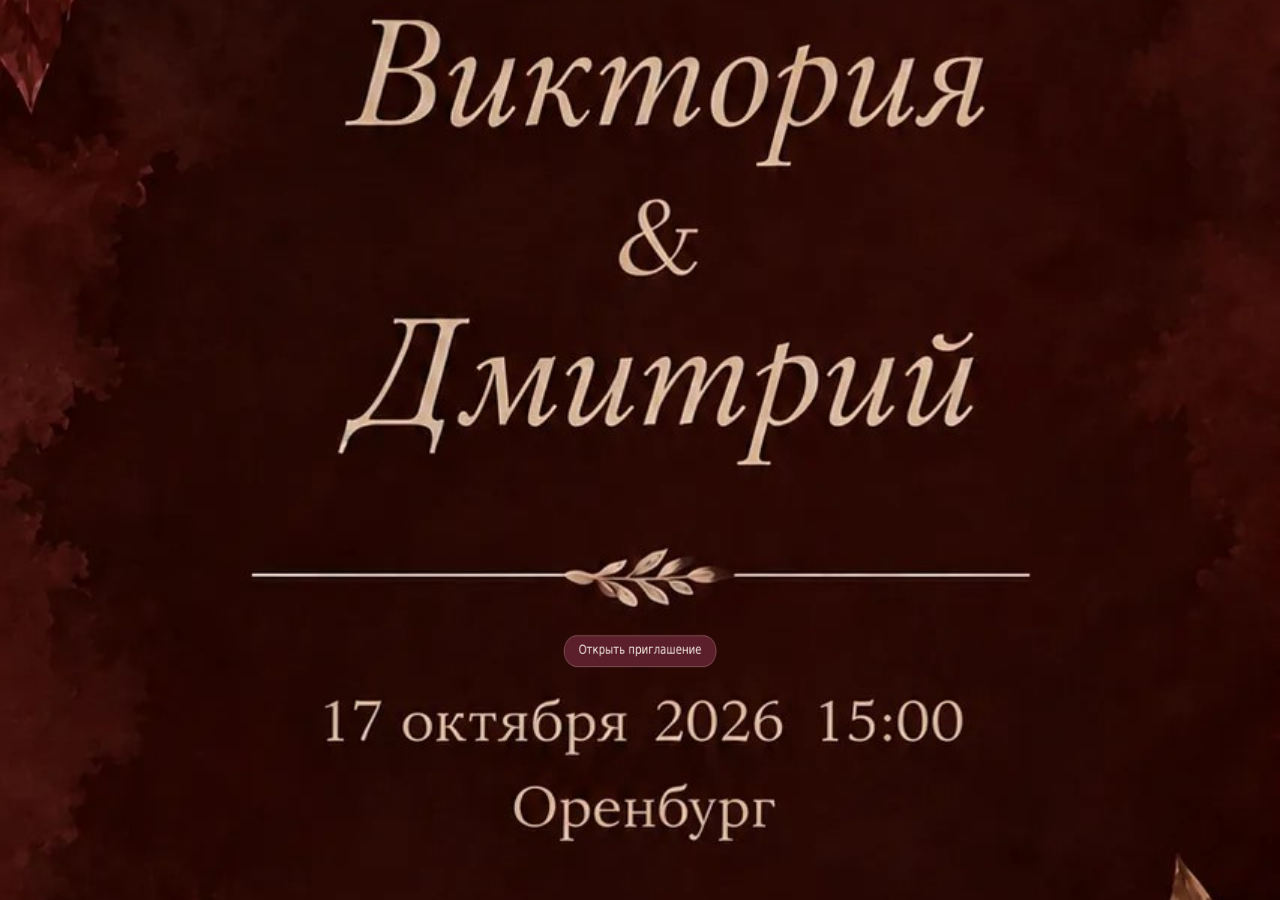
<file: index.html>
<!DOCTYPE html>
<html lang="ru">
<head>

<meta charset="UTF-8">
<meta name="viewport" content="width=device-width, initial-scale=1.0">

<title>Site</title>

<link rel="stylesheet" href="style.css">

</head>

<body>

  <audio id="bgMusic" loop>
    <source src="718497d1b966f60.mp3" type="audio/mpeg">
</audio>

<!-- БЛОК 1 -->
<section class="start-screen" id="startScreen">

  <img class="start-img" src="img/1.png" alt="">

  <button class="start-btn" id="startBtn" type="button">
    <img src="img/2.png" alt="Открыть приглашение">
  </button>

</section>


<div class="site-content" id="siteContent">
 <!-- БЛОК 2 -->
<section class="block2 reveal">
    <img class="block2-img" id="guestImage" src="img/3.png" alt="">
</section>

  <!-- БЛОК 3 -->
<section class="block3">

    <img class="block3-img reveal" src="img/4.png" alt="">

    <div class="timer">

        <div class="timer-item">
            <span id="days">00</span>
            <p>дней</p>
        </div>

        <div class="timer-item">
            <span id="hours">00</span>
            <p>часов</p>
        </div>

        <div class="timer-item">
            <span id="minutes">00</span>
            <p>минут</p>
        </div>

        <div class="timer-item">
            <span id="seconds">00</span>
            <p>секунд</p>
        </div>

    </div>

</section>

<!-- БЛОК 4 -->
<section class="block4 reveal">

    <img class="block4-img" src="img/5.png" alt="">

    <div class="block4-map">

        <img class="block4-img" src="img/6.png" alt="">

        <a class="block4-btn" href="https://yandex.ru/maps/org/belyye_nochi/196127068636/?ll=55.099778%2C51.755446&z=14.96">
            <img src="img/7.png" alt="">
        </a>

    </div>

</section>

<!-- БЛОК 5 -->
<section class="block5 reveal">

    <img class="block5-img" src="img/8.png" alt="">

</section>


<!-- БЛОК 6 -->
<section class="block6 reveal">

    <img class="block6-img" src="img/9.png" alt="">

</section>

</div>

<script src="guests.js"></script>
<script src="script.js"></script>
</body>
</file>
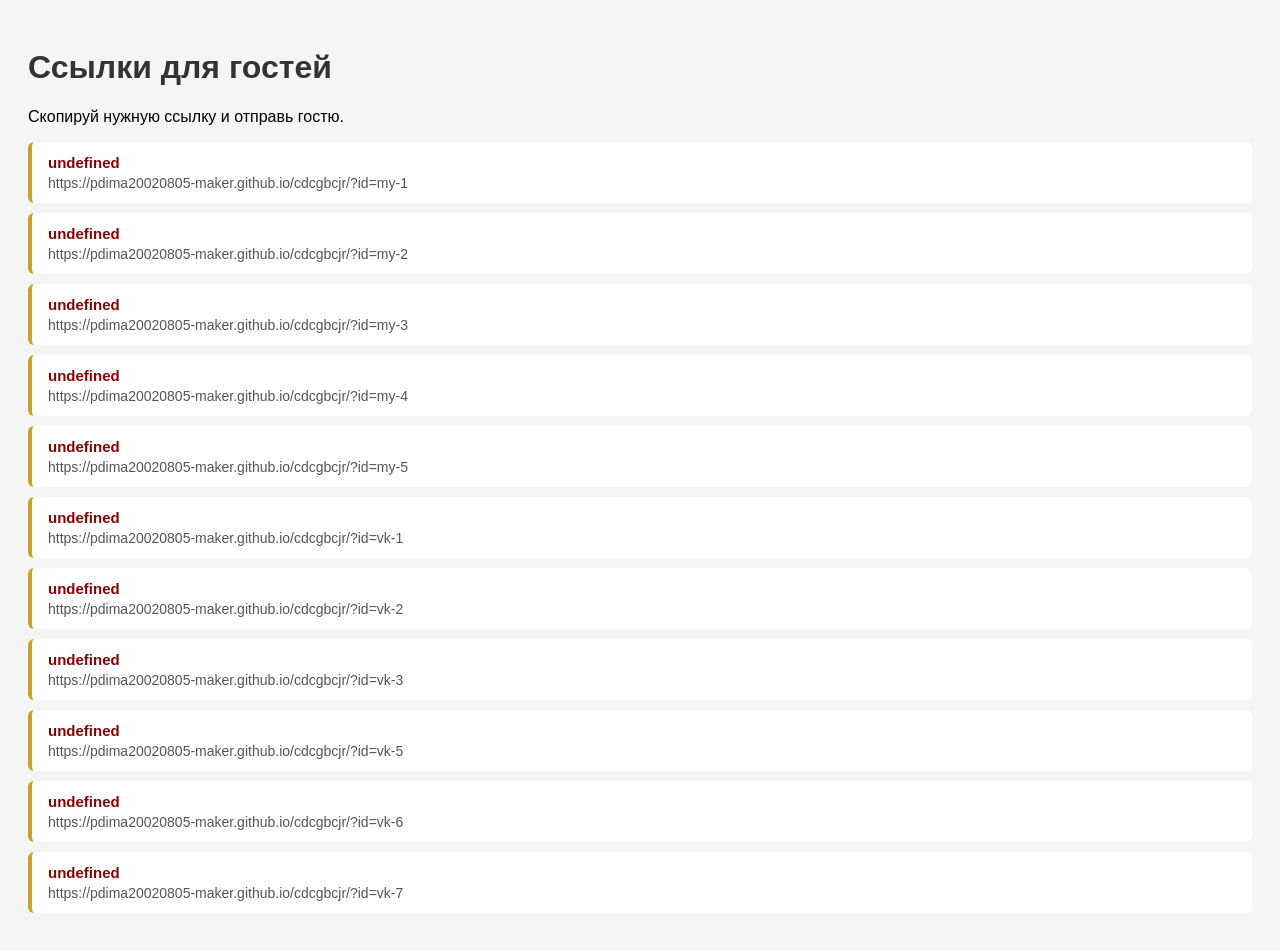
<file: generate-links.html>
<!DOCTYPE html>
<html lang="ru">
<head>
    <meta charset="UTF-8">
    <title>Ссылки для гостей</title>
    <style>
        body { font-family: Arial, sans-serif; padding: 20px; background: #f5f5f5; }
        h1 { color: #333; }
        .link-item {
            background: #fff;
            padding: 12px 16px;
            margin-bottom: 10px;
            border-radius: 6px;
            border-left: 4px solid #c9a227;
            font-size: 14px;
            word-break: break-all;
        }
        .name { font-weight: bold; color: #8b0000; font-size: 15px; }
        .link { color: #555; margin-top: 4px; }
    </style>
</head>
<body>
    <h1>Ссылки для гостей</h1>
    <p>Скопируй нужную ссылку и отправь гостю.</p>
    <div id="output"></div>

    <!-- Список гостей -->
    <script src="guests.js"></script>

    <script>
        // ⚠️ НОВЫЙ АДРЕС САЙТА
        const BASE_URL = 'https://pdima20020805-maker.github.io/cdcgbcjr/';

        const output = document.getElementById('output');

        GUESTS.forEach(guest => {
            const link = `${BASE_URL}?id=${guest.id}`;
            const div = document.createElement('div');
            div.className = 'link-item';
            div.innerHTML = `<div class="name">${guest.name}</div><div class="link">${link}</div>`;
            output.appendChild(div);
        });
    </script>
</body>
</html>
</file>
<file: style.css>
@font-face {
    font-family: 'Montserrat';
    src: url('font/Montserrat-Thin.ttf') format('truetype');
    font-weight: normal;
    font-style: normal;
}


/* общий сброс */
*{
    margin:0;
    padding:0;
    box-sizing:border-box;
}

html, body{
    width:100%;
    overflow-x:hidden;
    background:#ebe4dd;
}

img{
    display:block;
    width:100%;
    height:auto;
}

section{
    margin:0;
    padding:0;
}

/* БЛОК 1 */
.start-screen {
    position: fixed;
    inset: 0;
    width: 100%;
    height: 100vh;
    background: #ebe4dd;
    z-index: 9999;
    overflow: hidden;
}

.start-img {
    position: absolute;
    top: 0;
    left: 0;
    width: 100%;
    height: 100%;
    object-fit: cover;
    display: block;
    z-index: 1;
}

.start-btn {
    position: absolute;
    left: 50%;
    bottom: 25%;
    transform: translateX(-50%);
    z-index: 10;                 /* ← ОБЯЗАТЕЛЬНО, иначе уйдёт под картинку */
    border: none;
    background: transparent;
    padding: 0;
    cursor: pointer;
}

.start-btn img{
  display:block;
  width:170px;
  max-width:70vw;
  height:auto;
}


.start-img {
    position: absolute;
    top: 0;
    left: 0;
    width: 100%;
    height: 100%;
    object-fit: cover;
    display: block;
    z-index: 1;              /* ← картинка на первом слое */
}

.site-content{
  display:none;
}

.site-content.show{
  display:block;
}

.start-screen {
    position: fixed;
    inset: 0;
    width: 100%;
    height: 100vh;
    background: #ebe4dd;
    z-index: 9999;
    overflow: hidden;
}

/* БЛОК 2 */
/* БЛОК 2 */

.block2{
    width:100%;
    position: relative;   /* ← добавь эту строку внутрь .block2 */
}

.block2-img{
    width:100%;
    height:auto;
    display:block;
}


/* БЛОК 3 */

/* БЛОК 3 */

.block3{
    position:relative;
    width:100%;
}

.block3-img{
    width:100%;
    height:auto;
    display:block;
}

.timer{
    position:absolute;

    /* положение таймера поверх фото */
    left:50%;
    bottom:32px;

    transform:translateX(-50%);

    display:flex;
    justify-content:center;
    gap:18px;

    width:100%;
}

.timer-item{
    text-align:center;
}

.timer-item span{
    display:block;
    font-family:'Montserrat';
    font-size:18px;
    color:#c9a227;
}

.timer-item p{
    margin-top:5px;
    font-family:'Montserrat';
    font-size:10px;
    color:#c9a227;
}

/* БЛОК 4 */

.block4{
    width:100%;
}

.block4-img{
    width:100%;
    display:block;
}

.block4-map{
    position:relative;
}

.block4-btn {
    position: absolute;
    left: 50%;
    bottom: 16px;                 /* ← было -4px, стало 16px — кнопка вернётся внутрь карты */
    transform: translateX(-50%);
    z-index: 2;
}

.block4-btn img{
    display:block;
    width:170px;
    max-width:70vw;
    height:auto;
}

/* БЛОК 5 */

.block5{
    width:100%;
}

.block5-img{
    width:100%;
    display:block;
}

/* БЛОК 6 */

.block6{
    width:100%;
}

.block6-img{
    width:100%;
    display:block;
}

/* ПЛАВНОЕ ПОЯВЛЕНИЕ БЛОКОВ */

.reveal{
    opacity:0;
    transform:translateY(35px);
    transition:
        opacity 1s ease,
        transform 1s ease;
    will-change:opacity, transform;
}

.reveal.show{
    opacity:1;
    transform:translateY(0);
}
</file>
